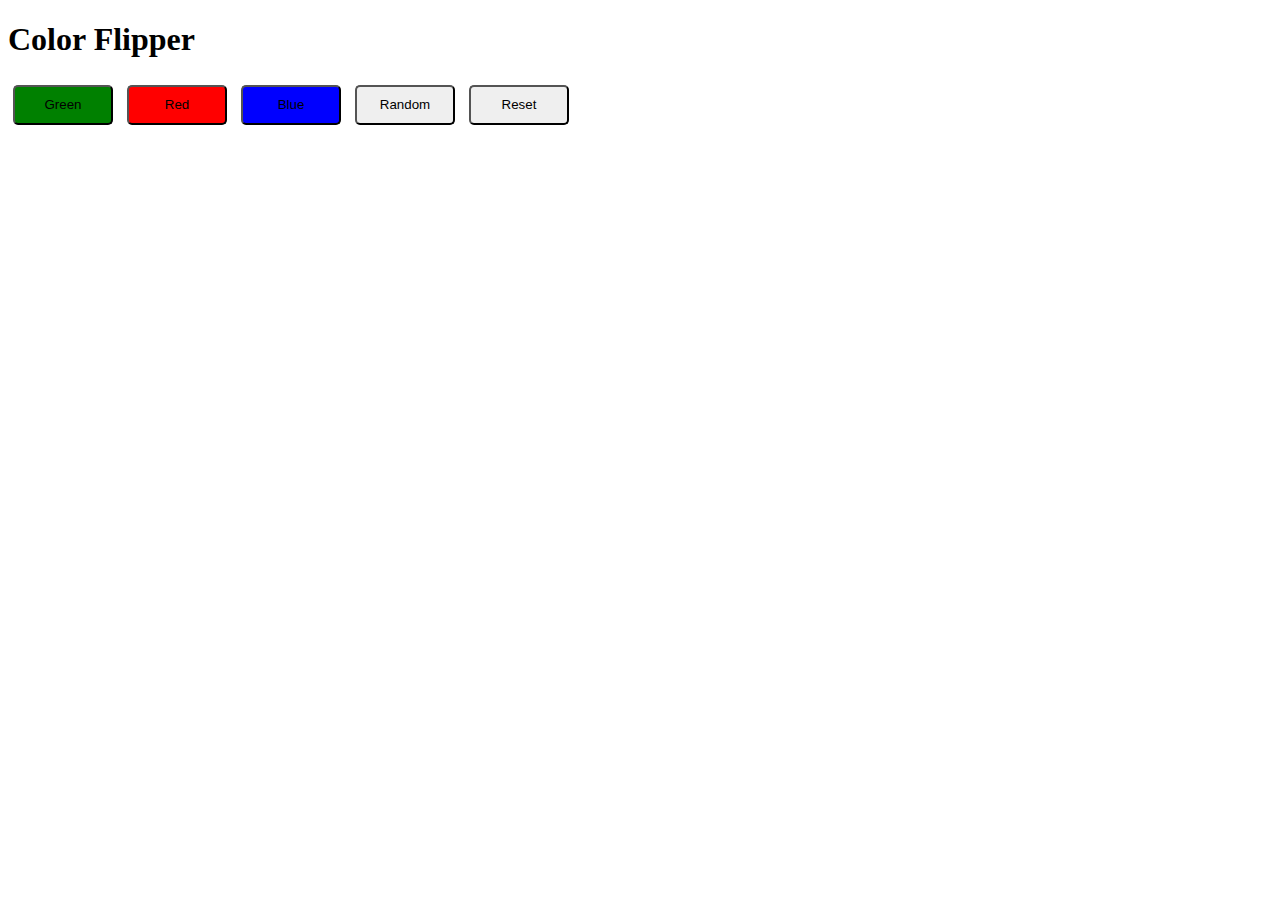
<file: Basic/ColorFlipper/index.html>
<!DOCTYPE html>
<html lang="en">
  <head>
    <title>Color Flipper</title>
    <link rel="stylesheet" href="index.css" />
  </head>
  <body>
    <h1>Color Flipper</h1>
    <button id="green" onclick="setColor('green')">Green</button>
    <button id="red" onclick="setColor('red')">Red</button>
    <button id="blue" onclick="setColor('blue')">Blue</button>
    <button id="random" onclick="randomColor()">Random</button>
    <button id="reset" onclick="reset()">Reset</button>
    <script src="index.js"></script>
  </body>
</html>
</file>
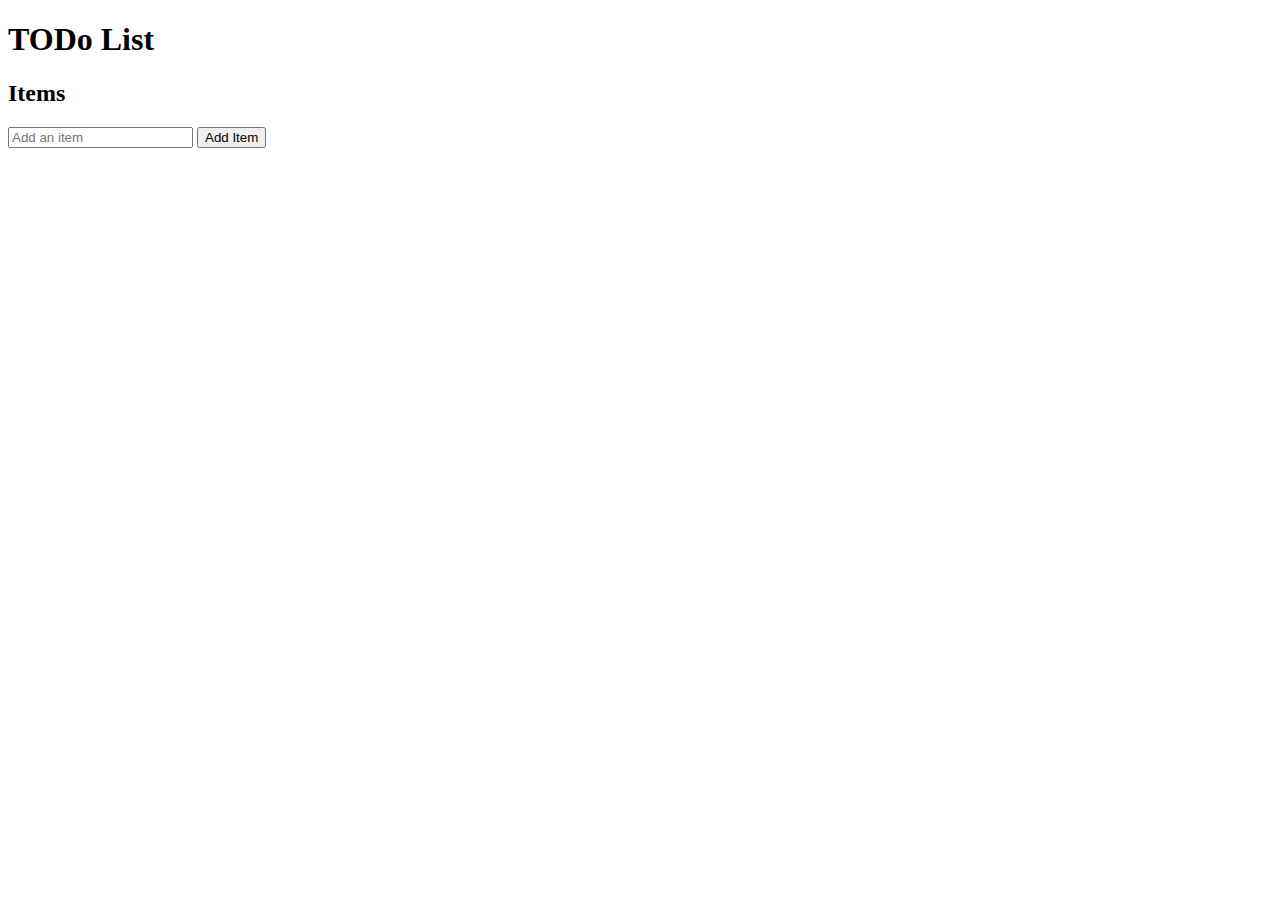
<file: Basic/ToDo List/index.html>
<!DOCTYPE html>
<html lang="en">
  <head>
    <meta charset="UTF-8" />
    <meta name="viewport" content="width=device-width, initial-scale=1.0" />
    <title>ToDo List</title>
  </head>
  <body>
    <h1>TODo List</h1>
    <h2>Items</h2>
    <div id="items"></div>
    <input id="itemInput" type="text" placeholder="Add an item" />
    <button onclick="addItem()">Add Item</button>

    <script src="index.js"></script>
  </body>
</html>
</file>
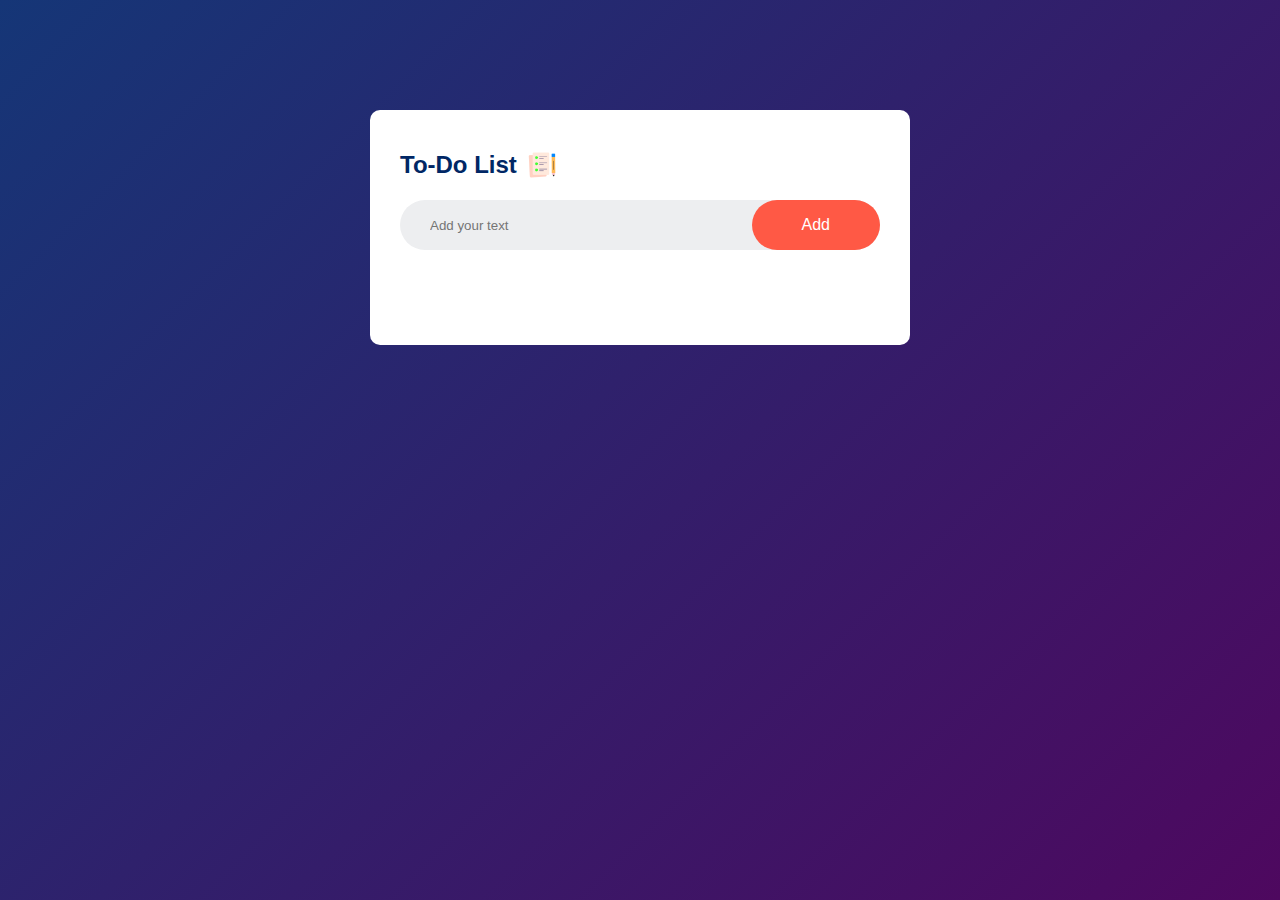
<file: Intermediate/To-Do List App/index.html>
<!DOCTYPE html>
<html lang="en">
  <head>
    <meta charset="UTF-8" />
    <meta name="viewport" content="width=device-width, initial-scale=1.0" />
    <title>To-Do List</title>
    <link rel="stylesheet" href="style.css" />
  </head>
  <body>
    <div class="container">
      <div class="todo-app">
        <h2>To-Do List <img src="images/icon.png" /></h2>

        <div class="row">
          <input type="text" id="input-box" placeholder="Add your text" />
          <button onclick="addTask()">Add</button>
        </div>

        <ul id="list-container">
          <!-- <li class="checked">Task1</li>
          <li>Task2</li>
          <li>Task3</li> -->
        </ul>
      </div>
    </div>
    <script src="script.js"></script>
  </body>
</html>
</file>
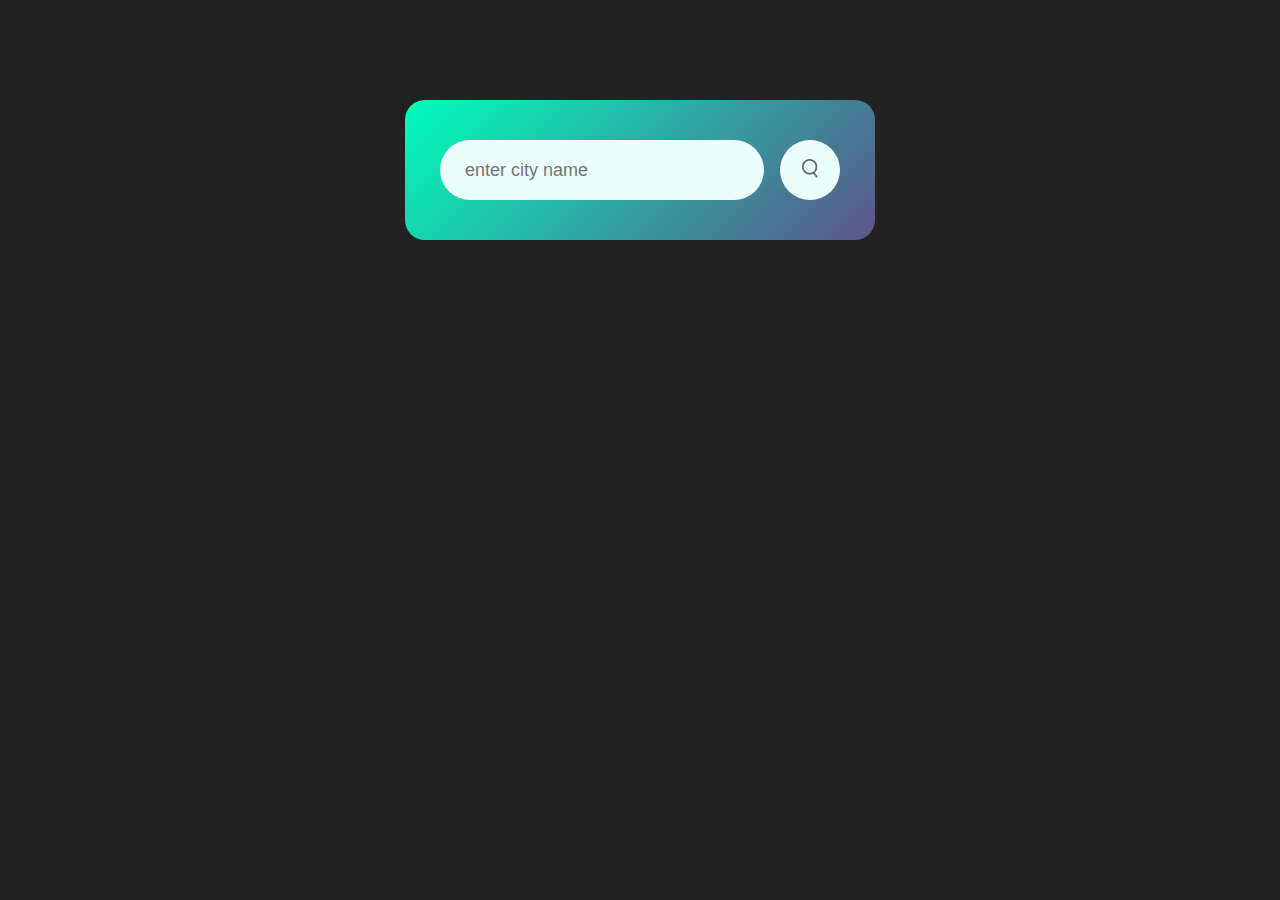
<file: Intermediate/weather-app/index.html>
<!DOCTYPE html>
<html lang="en">
  <head>
    <meta charset="UTF-8" />
    <meta name="viewport" content="width=device-width, initial-scale=1.0" />
    <title>Weather--App</title>
    <link rel="stylesheet" href="style.css" />
  </head>
  <body>
    <div class="card">
      <div class="search">
        <input type="text" placeholder="enter city name" spellcheck="false" />
        <button><img src="images/search.png" /></button>
      </div>
      <div class="error">
        <p>Invalid city name</p>
      </div>

      <div class="weather">
        <img src="images/rain.png" class="weather-icon" />
        <h1 class="temp">22°c</h1>
        <h2 class="city">New York</h2>

        <div class="details">
          <div class="col">
            <img src="images/humidity.png" />
            <div>
              <p class="humudity">50%</p>
              <p>Humidity</p>
            </div>
          </div>

          <div class="col">
            <img src="images/wind.png" />
            <div>
              <p class="wind">15 km/h</p>
              <p>Wind Speed</p>
            </div>
          </div>
        </div>
      </div>
    </div>

    <script>
      const searchBox = document.querySelector(".search input");
      const searchBtn = document.querySelector(".search button");
      const weatherIcon = document.querySelector(".weather-icon");

      const apiKey = "add your key here";
      const apiUrl =
        "https://api.openweathermap.org/data/2.5/weather?units=metric&q=";

      async function checkWeather(city) {
        const response = await fetch(apiUrl + city + `&appid=${apiKey}`);

        if (response.status == 404) {
          document.querySelector(".weather").style.display = "none";
          document.querySelector(".error").style.display = "block";
        } else {
          var data = await response.json();
          //console.log(data);

          document.querySelector(".city").innerHTML = data.name;
          document.querySelector(".temp").innerHTML = data.main.temp + "°c";
          document.querySelector(".humudity").innerHTML =
            data.main.humidity + "%";
          document.querySelector(".wind").innerHTML = data.wind.speed + " km/h";

          if (data.weather[0].main === "Clouds") {
            weatherIcon.src = "images/clouds.png";
          } else if (data.weather[0].main === "Clear") {
            weatherIcon.src = "images/clear.png";
          } else if (data.weather[0].main === "Rain") {
            weatherIcon.src = "images/rain.png";
          } else if (data.weather[0].main === "Drizzle") {
            weatherIcon.src = "images/drizzle.png";
          } else if (data.weather[0].main === "Mist") {
            weatherIcon.src = "images/mist.png";
          } else if (data.weather[0].main === "Snow") {
            weatherIcon.src = "images/snow.png";
          }

          document.querySelector(".weather").style.display = "block";
        }
      }

      // adding the click-eventlistener to the button
      searchBtn.addEventListener("click", () => {
        checkWeather(searchBox.value);
      });
    </script>
  </body>
</html>
</file>
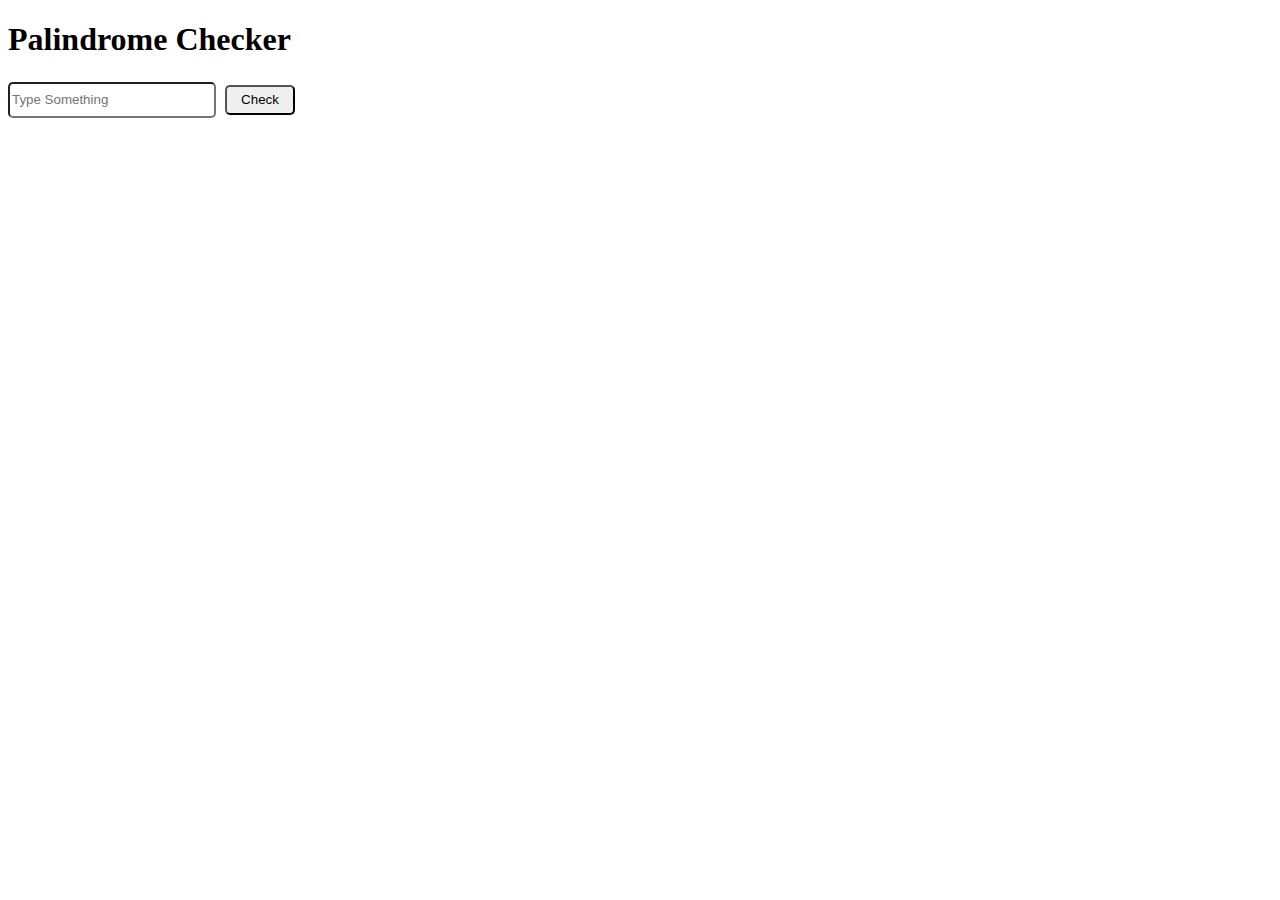
<file: Basic/Palindrom Checker/main.html>
<!DOCTYPE html>
<html lang="en">
  <head>
    <meta charset="UTF-8" />
    <meta name="viewport" content="width=device-width, initial-scale=1.0" />
    <title>Palindrome Checker</title>
    <link rel="stylesheet" href="index.css" />
  </head>
  <body>
    <h1>Palindrome Checker</h1>
    <input type="input" id="txtInput" placeholder="Type Something" />
    <button id="btn" onclick="check()">Check</button>

    <script src="index.js"></script>
  </body>
</html>
</file>
<file: Basic/ColorFlipper/index.css>
#green{
    background-color: green;
}

#red{
    background-color: red;
}

#blue{
    background-color: blue;
}

button{
    border-radius: 5px;
    width: 100px;
    height: 40px;
    margin: 5px;
}
</file>
<file: Intermediate/To-Do List App/style.css>
*{
    margin: 0;
    padding: 0;
    font-family: 'Poppins', sans-serif;
    box-sizing: border-box;
}

.container{
    width: 100%;
    min-height: 100vh;
    background:  linear-gradient(135deg, #153677, #4e085f);
    padding: 10px;
}

.todo-app{
    width: 100%;
    max-width: 540px;
    background: #fff;
    margin: 100px auto 20px;
    padding: 40px 30px 70px;
    border-radius: 10px;
}

.todo-app h2{
    color: #002765;
    display: flex;
    align-items: center;
    margin-bottom: 20px;
}

.todo-app h2 img {
    width: 30px;
    margin-left: 10px;

}

.row{
    display: flex;
    align-items: center;
    justify-content: space-between;
    background: #edeef0;
    border-radius: 30px;
    padding-left: 20px;
    margin-bottom: 25px;
}

input{
    flex: 1;
    border: none;
    outline: none;
    background: transparent;
    padding: 10px;
    font-weight: 14px;
}

button {
    border: none;
    outline: none;
    padding: 16px 50px;
    background: #ff5945;
    color: #fff;
    font-size: 16px;
    cursor: pointer;
    border-radius: 40px;
}

ul li{
    list-style: none;
    font-size: 17px;
    padding: 17px 8px 12px  50px;
    user-select: none;
    cursor: pointer;
    position: relative;
}

ul li:before{
    content: '';
    position: absolute;
    height: 28px;
    width: 28px;
    border-radius: 50%;
    background-image: url(images/unchecked.png);
    background-size: cover;
    background-position: center;
    top: 12px;
    left: 8px;
}

ul li.checked{
    color: #555;
    text-decoration: line-through;
}

ul li.checked::before{
    background-image: url(images/checked.png);
}

ul li span{
    position: absolute;
    right: 0;
    top: 5px;
    width: 40px;
    height: 40px;
    font-size: 22px;
    color: #555;
    line-height: 40px;
    text-align: center;
    border-radius: 50%;
}

ul li span:hover{
    background:#edeef0;
}
</file>
<file: Intermediate/weather-app/style.css>
*{
    margin: 0;
    padding: 0;
    font-family: 'Poppins', sans-serif;
    box-sizing: border-box;
}

body{
    background-color: #222;
}

.card {
    width: 90%;
    max-width: 470px;
    background: linear-gradient(135deg, #00feba, #5b548a);
    color: #fff;
    margin: 100px auto 0;
    border-radius: 20px;
    padding: 40px 35px;
    text-align: center;
}

.search {
    width: 100%;
    display: flex;
    align-items: center;
    justify-content: space-between;
}

.search input {
    border: 0;
    outline: 0;
    background: #ebfffc;
    color: #555;
    padding: 10px 25px;
    height: 60px;
    border-radius: 30px;
    flex: 1;
    margin-right: 16px;
    font-size: 18px;
}


.search button {
    border: 0;
    outline: 0;
    background: #ebfffc;
    border-radius: 50%;
    width: 60px;
    height: 60px;
    cursor: pointer;
}

.search button img {
    width: 16px;
}

.weather-icon { 
    width: 170px;
    margin-top: 30px;
}

.weather h1 {
    font-size: 80px;
    font-weight: 500;
}

.weather h2 {
    font-size: 45px;
    font-weight: 400;
    margin-top: -10px;
}

.details{
    display: flex;
    align-items: center;
    justify-content: space-between;
    padding: 0 20px;
    margin-top: 50px;   
}

.col {
    display: flex;
    align-items: center;
    text-align: left;
}

.col img {
    width: 40px;
    margin-right: 10px;
}

.humidity, .wind {
    font-size: 28px;
    margin-top: -6px;
}

.weather{
    display: none;
}

.error{
    text-align: left;
    margin-left: 10px;
    font-size: 14px;
    margin-top: 10px;
    display: none;
}
</file>
<file: Basic/Palindrom Checker/index.css>
#txtInput{
    border-radius: 5px;
    width: 200px;
    height: 30px;
    box-shadow: 5px;
}

#btn {
    border-radius: 5px;
    width: 70px;
    height: 30px;
    margin: 5px;
}
</file>
